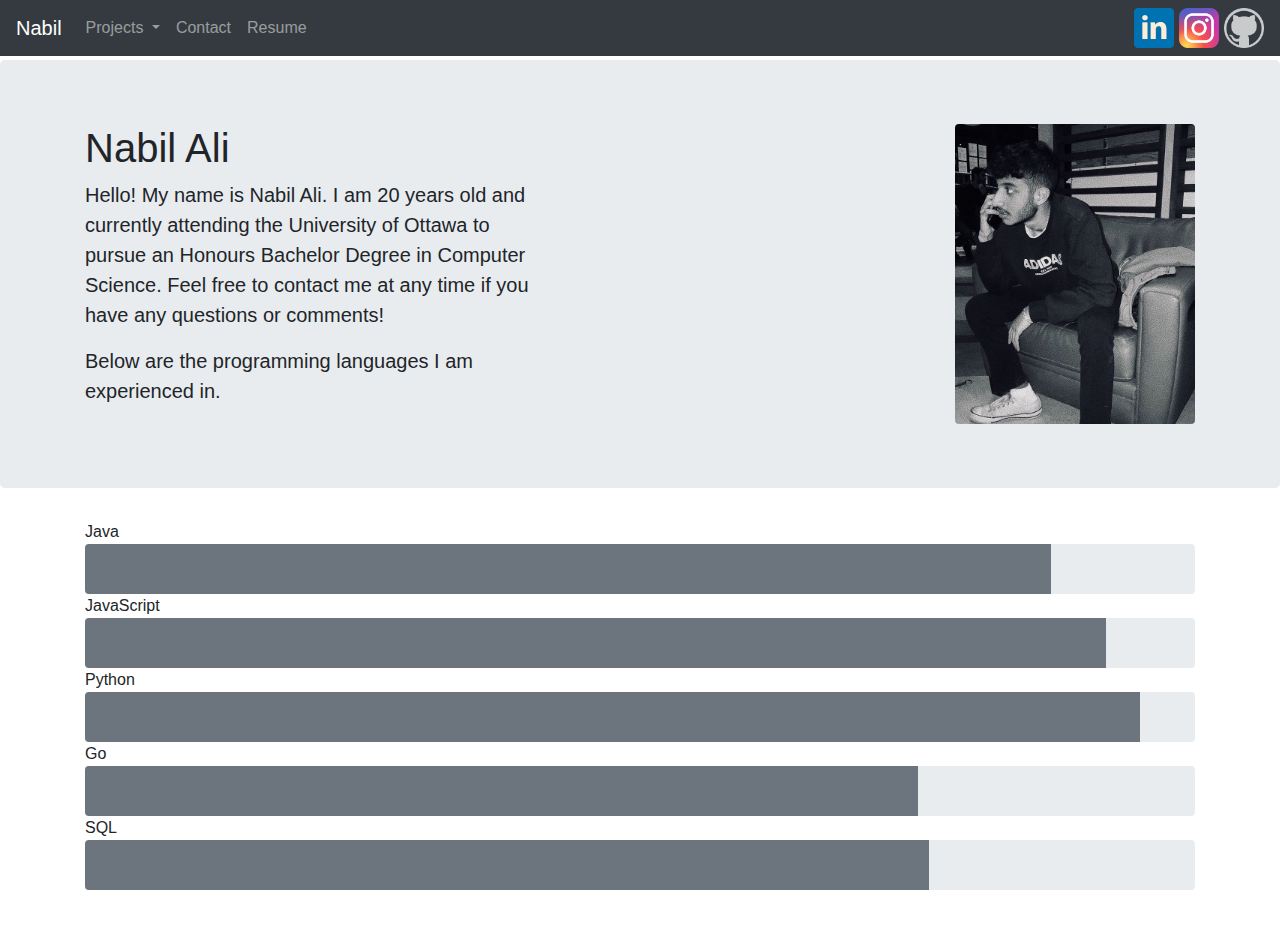
<file: index.html>
<!DOCTYPE html>
<html lang="en">
	<head>
		<meta charset="utf-8">
		<meta name="viewport" content="width=device-width, initial-scale=1">
		<link rel="stylesheet" href="https://maxcdn.bootstrapcdn.com/bootstrap/4.5.2/css/bootstrap.min.css">
		<link rel="stylesheet" type="text/css" href="main.css">
		<script src="main.js"></script>
		<script src="https://ajax.googleapis.com/ajax/libs/jquery/3.5.1/jquery.min.js"></script>
		<script src="https://cdnjs.cloudflare.com/ajax/libs/popper.js/1.16.0/umd/popper.min.js"></script>
		<script src="https://maxcdn.bootstrapcdn.com/bootstrap/4.5.2/js/bootstrap.min.js"></script>
		<title>Bootstrap</title>
	</head>
	<body>
		<nav class="navbar navbar-expand-lg navbar-dark bg-dark fixed-top">
		  	<a class="navbar-brand" href="index.html">Nabil</a>
		  	<button class="navbar-toggler" type="button" data-toggle="collapse" data-target="#navbarNav" aria-controls="navbarNav" aria-expanded="false">
		    	<span class="navbar-toggler-icon"></span>
		  	</button>
		  	<div class="collapse navbar-collapse" id="navbarNav">
		    	<ul class="navbar-nav">
					<li class="nav-item dropdown">
				    	<a class="nav-link dropdown-toggle" href="#" id="navbarDropdownMenuLink" data-toggle="dropdown" aria-haspopup="true" aria-expanded="false">
				          Projects
				    	</a>
				    	<div class="dropdown-menu" aria-labelledby="navbarDropdownMenuLink">
				        	<a class="dropdown-item" href="calculator.html">Calculator</a>
				    	</div>
					</li>
			    	<li class="nav-item">
						<a class="nav-link" href="#">Contact</a>
			    	</li>
			    	<li class="nav-item">
			        	<a class="nav-link" href="#">Resume</a>
			    	</li>
		    	</ul>
			</div>
			<form class="form-inline my-2 my-lg-0">
				<a href="https://linkedin.com/in/nabilalimalik" target="_blank">
					<img src="linkedin.png" style="width: 40px; height: 40px;">
				</a>
				<a href="https://instagram.com/nabilali0045" target="_blank">
					<img src="instagram.png" style="width: 40px; height: 40px; margin-left: 5px;">
				</a>
				<a href="https://github.com/nabilalimalik" target="_blank">
					<img src="github.png" style="width: 40px; height: 40px; margin-left: 5px;">
				</a>
	    	</form>
		</nav>

		<div class="jumbotron">
    		<div class="container">
		        <div class="row">
		            <div class="col-md-5">
		                <h1 class="display-5 myname">Nabil Ali</h1>
		                <p class="lead">Hello! My name is Nabil Ali. I am 20 years old and currently attending the University of Ottawa to pursue an Honours Bachelor Degree in Computer Science. Feel free to contact me at any time if you have any questions or comments!</p>
		                <p class="lead">Below are the programming languages I am experienced in.</p>
		            </div>
		            <div class="col-md-7">
		                <img src="nabil1.png" id="nabil" class="inline rounded float-right" style="width: auto; height: 300px;" onclick="imgChange()" />
		            </div>
		        </div>
      		</div>
		</div>

		<div class="container containerpad">
			Java
			<div class="progress">
				<div class="progress-bar progress-bar-color" role="progressbar" aria-valuenow="50" aria-valuemin="0" aria-valuemax="100" style="width:87%"></div>
			</div>
			JavaScript
			<div class="progress">
				<div class="progress-bar progress-bar-color" role="progressbar" aria-valuenow="50" aria-valuemin="0" aria-valuemax="100" style="width:92%"></div>
			</div>
			Python
			<div class="progress">
				<div class="progress-bar progress-bar-color" role="progressbar" aria-valuenow="50" aria-valuemin="0" aria-valuemax="100" style="width:95%"></div>
			</div>
			Go
			<div class="progress">
				<div class="progress-bar progress-bar-color" role="progressbar" aria-valuenow="50" aria-valuemin="0" aria-valuemax="100" style="width:75%"></div>
			</div>
			SQL
			<div class="progress">
				<div class="progress-bar progress-bar-color" role="progressbar" aria-valuenow="50" aria-valuemin="0" aria-valuemax="100" style="width:76%"></div>
			</div>
		</div>
	</body>
</html>
</file>
<file: main.css>
body {
  padding-top: 60px;
}
@media (max-width: 979px) {
  body {
    padding-top: 0px;
  }
}

.progress-bar-color{
	-moz-transition: all .2s ease-in;
    -o-transition: all .2s ease-in;
    -webkit-transition: all .2s ease-in;
    transition: all .2s ease-in;
	background-color: #6C757D !important;
}

.progress-bar-color:hover{
	background-color: #aac9fa !important;
}

.containerpad{
	padding-bottom: 50px;
}

.progress{
	height: 50px;
}

.myname{
	-moz-transition: all .2s ease-in;
    -o-transition: all .2s ease-in;
    -webkit-transition: all .2s ease-in;
    transition: all .2s ease-in;
}

.myname:hover{
	color: #4b586e !important;
	font-size: 500%;
	cursor: crosshair;
}
</file>
